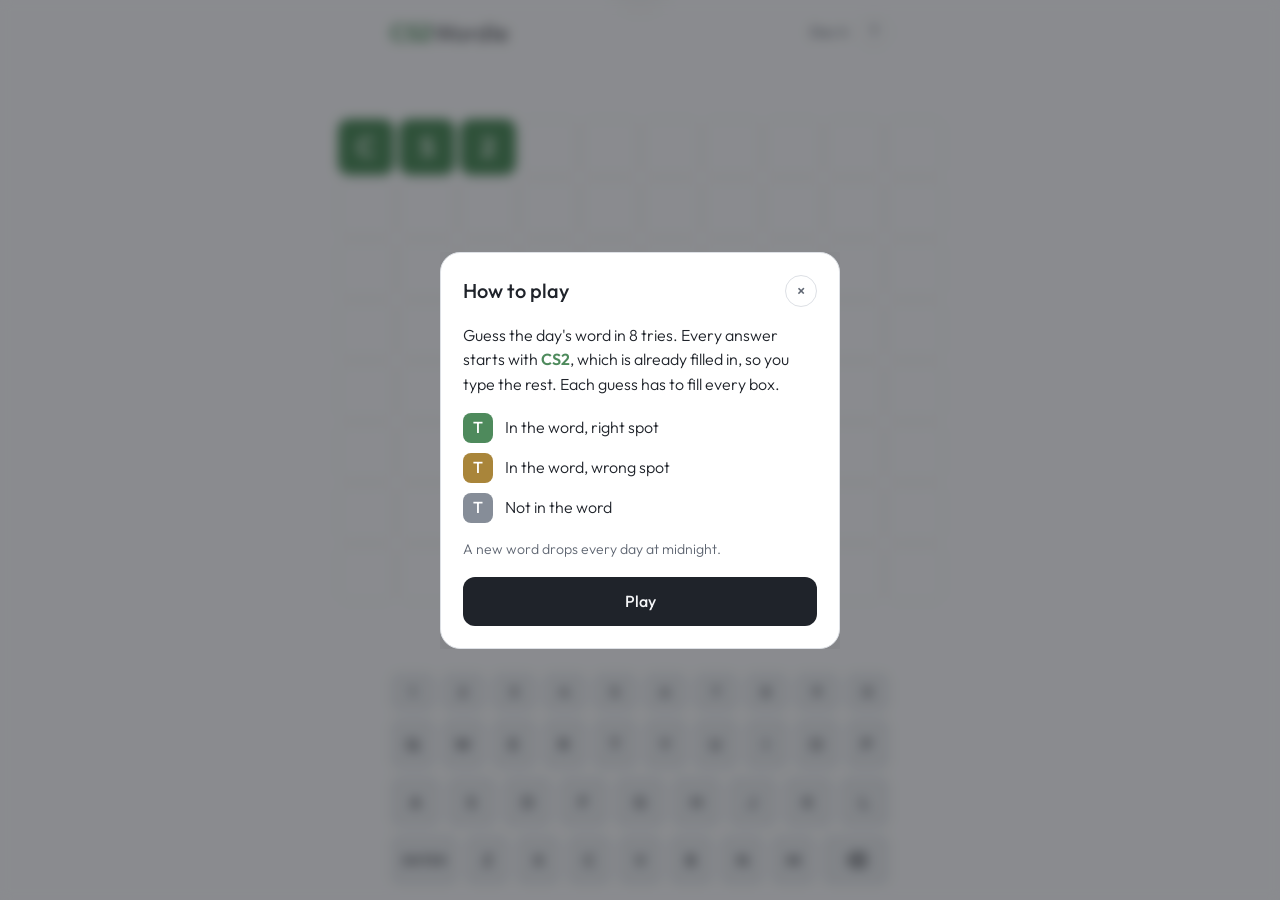
<file: index.html>
<!doctype html>
<html lang="en">
<head>
  <meta charset="utf-8">
  <meta name="viewport" content="width=device-width, initial-scale=1, viewport-fit=cover">
  <meta name="theme-color" content="#f4f5f7" media="(prefers-color-scheme: light)">
  <meta name="theme-color" content="#15171c" media="(prefers-color-scheme: dark)">
  <title>CS2Wordle</title>
  <link rel="preconnect" href="https://fonts.googleapis.com">
  <link rel="preconnect" href="https://fonts.gstatic.com" crossorigin>
  <link rel="stylesheet" href="https://fonts.googleapis.com/css2?family=Outfit:wght@300;400;500;600&display=swap">
  <link rel="stylesheet" href="style.css?v=9">
</head>
<body>
  <header class="top">
    <h1 class="brand"><span class="brand-tag">CS2</span>Wordle</h1>
    <div class="top-actions">
      <span id="date" class="chip"></span>
      <button id="help-btn" class="icon-btn" type="button" aria-label="How to play">?</button>
    </div>
  </header>

  <div id="toast" role="status" aria-live="polite"></div>
  <div id="peek" role="status" aria-live="polite"></div>

  <section id="result" class="result" hidden aria-live="polite">
    <p id="result-title" class="result-title"></p>
    <p id="result-msg" class="result-msg"></p>
    <p class="result-next">Next word in <span id="countdown"></span></p>
  </section>

  <main id="board" aria-label="Guesses"></main>

  <div id="keyboard" aria-label="Keyboard"></div>

  <dialog id="help" aria-labelledby="help-title">
    <div class="help-card" tabindex="-1" autofocus>
      <div class="help-head">
        <h2 id="help-title">How to play</h2>
        <button class="icon-btn" type="button" data-close aria-label="Close">&times;</button>
      </div>
      <p>Guess the day's word in 8 tries. Every answer starts with <strong>CS2</strong>, which is already filled in, so you type the rest. Each guess has to fill every box.</p>
      <ul class="help-examples">
        <li><span class="mini correct">T</span> In the word, right spot</li>
        <li><span class="mini present">T</span> In the word, wrong spot</li>
        <li><span class="mini absent">T</span> Not in the word</li>
      </ul>
      <p class="help-foot">A new word drops every day at midnight.</p>
      <button class="primary-btn" type="button" data-close>Play</button>
    </div>
  </dialog>

  <script src="words.js?v=9"></script>
  <script src="game.js?v=9"></script>
</body>
</html>
</file>
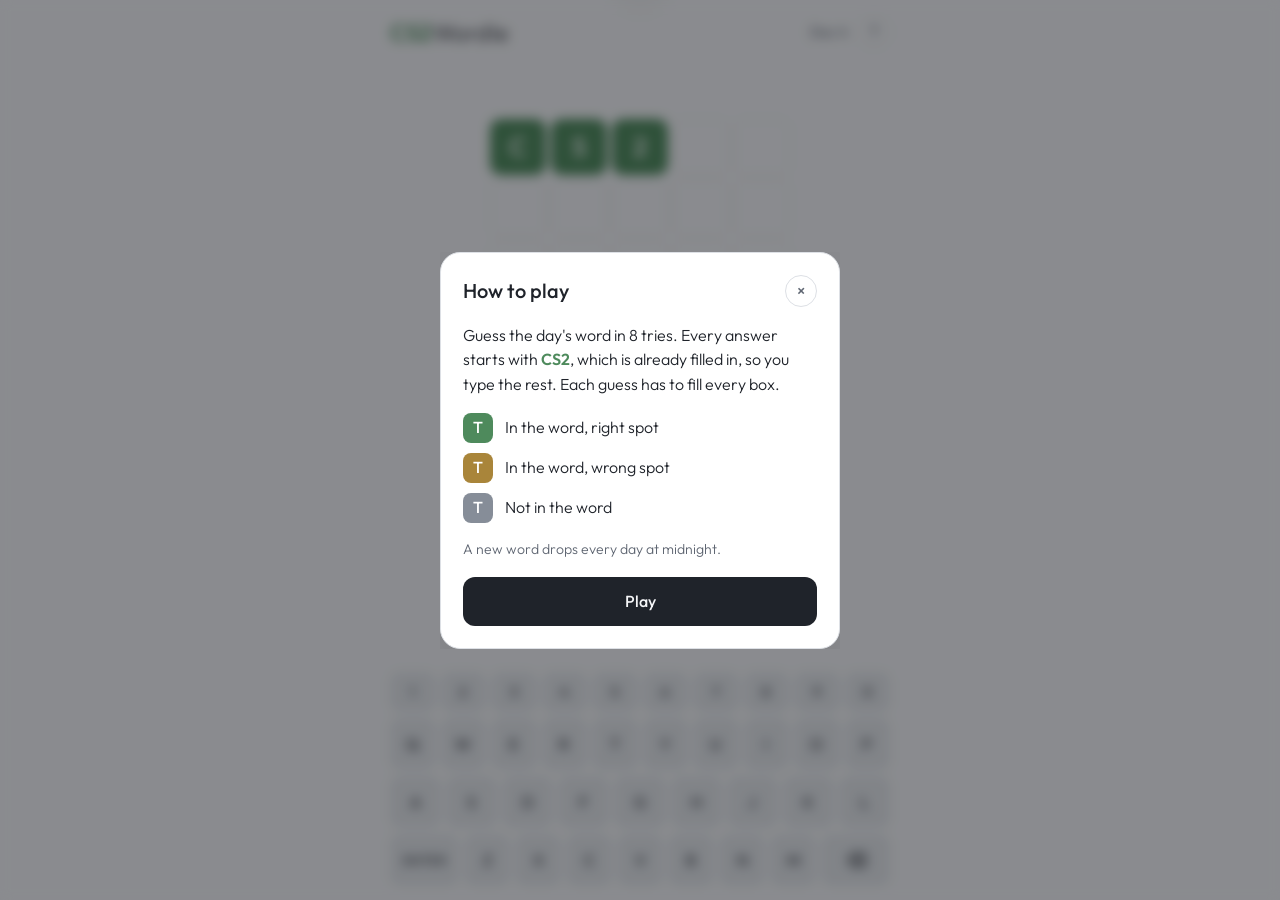
<file: secret/index.html>
<!doctype html>
<html lang="en">
<head>
  <meta charset="utf-8">
  <meta name="viewport" content="width=device-width, initial-scale=1, viewport-fit=cover">
  <meta name="theme-color" content="#f4f5f7" media="(prefers-color-scheme: light)">
  <meta name="theme-color" content="#15171c" media="(prefers-color-scheme: dark)">
  <title>CS2Wordle</title>
  <link rel="preconnect" href="https://fonts.googleapis.com">
  <link rel="preconnect" href="https://fonts.gstatic.com" crossorigin>
  <link rel="stylesheet" href="https://fonts.googleapis.com/css2?family=Outfit:wght@300;400;500;600&display=swap">
  <link rel="stylesheet" href="../style.css?v=9">
</head>
<body>
  <header class="top">
    <h1 class="brand"><span class="brand-tag">CS2</span>Wordle</h1>
    <div class="top-actions">
      <span id="date" class="chip"></span>
      <button id="help-btn" class="icon-btn" type="button" aria-label="How to play">?</button>
    </div>
  </header>

  <div id="toast" role="status" aria-live="polite"></div>
  <div id="peek" role="status" aria-live="polite"></div>

  <section id="result" class="result" hidden aria-live="polite">
    <p id="result-title" class="result-title"></p>
    <p id="result-msg" class="result-msg"></p>
    <p class="result-next">Next word in <span id="countdown"></span></p>
  </section>

  <main id="board" aria-label="Guesses"></main>

  <div id="keyboard" aria-label="Keyboard"></div>

  <dialog id="help" aria-labelledby="help-title">
    <div class="help-card" tabindex="-1" autofocus>
      <div class="help-head">
        <h2 id="help-title">How to play</h2>
        <button class="icon-btn" type="button" data-close aria-label="Close">&times;</button>
      </div>
      <p>Guess the day's word in 8 tries. Every answer starts with <strong>CS2</strong>, which is already filled in, so you type the rest. Each guess has to fill every box.</p>
      <ul class="help-examples">
        <li><span class="mini correct">T</span> In the word, right spot</li>
        <li><span class="mini present">T</span> In the word, wrong spot</li>
        <li><span class="mini absent">T</span> Not in the word</li>
      </ul>
      <p class="help-foot">A new word drops every day at midnight.</p>
      <button class="primary-btn" type="button" data-close>Play</button>
    </div>
  </dialog>

  <script>window.FIXED_ANSWER = "CS250";</script>
  <script src="../words.js?v=9"></script>
  <script src="../game.js?v=9"></script>
</body>
</html>
</file>
<file: style.css>
/* Layout: one screen tall. A quiet header, the board in the middle (it
   scrolls when the rows don't fit), the keyboard pinned to the bottom.
   Calm and minimal: soft neutrals, one typeface, thin lines, little chrome.
   Follows the device's light or dark setting. */
:root {
  color-scheme: light;
  --bg: #f4f5f7;
  --surface: #ffffff;
  --surface-2: #eceef1;
  --line: #dde0e5;
  --line-strong: #b4b9c2;
  --fg: #1f232a;
  --muted: #5f6672;
  --correct: #4e8a5c;
  --accent-text: #4e8a5c;
  --present: #a9853a;
  --absent: #868d98;
  --absent-fg: #ffffff;
  --key: #e4e7eb;
  --key-hover: #d9dde2;
  --key-absent: #cfd3d9;
  --key-absent-fg: #6b7280;
  --on-color: #ffffff;
  --toast-bg: #1f232a;
  --toast-fg: #f4f5f7;
  --shadow: 0 10px 30px rgba(20, 24, 31, 0.08);

  --font: "Outfit", system-ui, -apple-system, "Segoe UI", Roboto, sans-serif;

  --gap: 5px;
  /* Overridden on #board by game.js to fit the screen. */
  --tile: 56px;
}

@media (prefers-color-scheme: dark) {
  :root {
    color-scheme: dark;
    --bg: #15171c;
    --surface: #1c1f25;
    --surface-2: #23262d;
    --line: #2c3038;
    --line-strong: #484e59;
    --fg: #e7e9ed;
    --muted: #8a909b;
    --correct: #4f8a5e;
    --accent-text: #6aa77a;
    --present: #a07f37;
    --absent: #2d3139;
    --absent-fg: #8f96a1;
    --key: #272b32;
    --key-hover: #30353d;
    --key-absent: #1e2127;
    --key-absent-fg: #7a808b;
    --toast-bg: #e7e9ed;
    --toast-fg: #15171c;
    --shadow: 0 10px 30px rgba(0, 0, 0, 0.35);
  }
}

* { box-sizing: border-box; }

html { background: var(--bg); }

body {
  margin: 0;
  padding: env(safe-area-inset-top, 0px) 16px 0;
  background: var(--bg);
  color: var(--fg);
  font-family: var(--font);
  display: flex;
  flex-direction: column;
  align-items: center;
  height: 100vh;
  height: 100dvh;
  overflow: hidden;
  -webkit-tap-highlight-color: transparent;
}

button { font: inherit; color: inherit; cursor: pointer; }
button:focus-visible { outline: 2px solid var(--correct); outline-offset: 2px; }

/* ---------- Header ---------- */

.top {
  flex-shrink: 0;
  width: 100%;
  max-width: 500px;
  display: flex;
  align-items: center;
  justify-content: space-between;
  gap: 12px;
  padding: 16px 0 6px;
}

.brand {
  margin: 0;
  font-weight: 300;
  font-size: 1.45rem;
  letter-spacing: 0.01em;
}
.brand-tag { font-weight: 600; color: var(--accent-text); }

.top-actions { display: flex; align-items: center; gap: 10px; }

.chip {
  font-size: 0.9rem;
  color: var(--muted);
}

.icon-btn {
  width: 32px;
  height: 32px;
  padding: 0;
  border-radius: 50%;
  border: 1px solid var(--line);
  background: transparent;
  color: var(--muted);
  font-weight: 500;
  font-size: 0.95rem;
  line-height: 1;
  display: grid;
  place-items: center;
  transition: background 0.2s, color 0.2s;
}

/* ---------- Toast ---------- */

#toast {
  position: fixed;
  z-index: 10;
  top: calc(env(safe-area-inset-top, 0px) + 64px);
  left: 50%;
  transform: translate(-50%, -6px);
  opacity: 0;
  pointer-events: none;
  background: var(--toast-bg);
  color: var(--toast-fg);
  font-weight: 500;
  font-size: 0.9rem;
  border-radius: 999px;
  padding: 8px 16px;
  box-shadow: var(--shadow);
  transition: opacity 0.25s, transform 0.25s;
  white-space: nowrap;
}
#toast.show { opacity: 1; transform: translate(-50%, 0); }

/* ---------- Answer banner (secret code) ---------- */

#peek {
  position: fixed;
  z-index: 20;
  top: calc(env(safe-area-inset-top, 0px) + 12px);
  left: 50%;
  transform: translate(-50%, calc(-100% - 24px));
  display: flex;
  align-items: baseline;
  gap: 10px;
  max-width: calc(100vw - 32px);
  padding: 12px 20px;
  background: var(--surface);
  border: 1px solid var(--line);
  border-radius: 16px;
  box-shadow: var(--shadow);
  white-space: nowrap;
  pointer-events: none;
  transition: transform 0.4s ease;
}
#peek.show { transform: translate(-50%, 0); }
.peek-label { color: var(--muted); font-size: 0.85rem; }
#peek strong { font-weight: 600; font-size: 1.2rem; color: var(--accent-text); letter-spacing: 0.02em; }

/* ---------- Result card ---------- */

.result {
  flex-shrink: 0;
  width: 100%;
  max-width: 360px;
  margin-top: 10px;
  padding: 14px 16px;
  display: grid;
  gap: 3px;
  text-align: center;
  background: var(--surface);
  border: 1px solid var(--line);
  border-radius: 16px;
  box-shadow: var(--shadow);
  animation: rise 0.4s ease-out both;
}
.result[hidden] { display: none; }
.result p { margin: 0; }

.result-title { font-weight: 500; font-size: 1.15rem; color: var(--accent-text); }
.result.lost .result-title { color: var(--fg); }
.result-msg { color: var(--fg); font-weight: 300; }
.result-next { color: var(--muted); font-size: 0.85rem; margin-top: 4px !important; }
#countdown { font-weight: 500; color: var(--fg); font-variant-numeric: tabular-nums; }

/* ---------- Board ---------- */

#board {
  flex: 1 1 auto;
  min-height: 0;
  width: 100%;
  overflow-x: hidden;
  overflow-y: auto;
  display: flex;
  flex-direction: column;
  align-items: center;
  gap: var(--gap);
  padding: 14px 0;
  /* Soft fade at the edges when the rows have to scroll. */
  -webkit-mask-image: linear-gradient(transparent, #000 12px, #000 calc(100% - 12px), transparent);
  mask-image: linear-gradient(transparent, #000 12px, #000 calc(100% - 12px), transparent);
}
/* Centre the rows vertically when they fit, without breaking scrolling. */
#board::before, #board::after { content: ""; flex: 1 0 0; }

.row {
  display: flex;
  gap: var(--gap);
  flex-shrink: 0;
}

.tile {
  width: var(--tile);
  height: var(--tile);
  display: grid;
  place-items: center;
  border-radius: calc(var(--tile) * 0.2);
  border: 1.5px solid var(--line);
  font-weight: 500;
  font-size: calc(var(--tile) * 0.46);
  line-height: 1;
  text-transform: uppercase;
  user-select: none;
}

.tile.filled { border-color: var(--line-strong); }

.tile.correct, .tile.present, .tile.absent { border-color: transparent; color: var(--on-color); }
.tile.correct { background: var(--correct); }
.tile.present { background: var(--present); }
.tile.absent  { background: var(--absent); color: var(--absent-fg); }

.tile.pop { animation: pop 0.15s ease-out; }
.tile.reveal { animation: flip 0.5s ease both; }
.tile.reveal.win {
  animation-name: flip, hop;
  animation-duration: 0.5s, 0.6s;
  animation-timing-function: ease, ease-in-out;
  animation-fill-mode: both, none;
}
.row.shake { animation: shake 0.4s; }

/* ---------- Keyboard ---------- */

#keyboard {
  flex-shrink: 0;
  width: 100%;
  max-width: 500px;
  display: flex;
  flex-direction: column;
  gap: 6px;
  padding: 6px 0 calc(14px + env(safe-area-inset-bottom, 0px));
}

.kb-row { display: flex; gap: 5px; justify-content: center; }

.key {
  flex: 1;
  min-width: 0;
  height: 52px;
  padding: 0;
  border: 0;
  border-radius: 10px;
  background: var(--key);
  color: var(--fg);
  font-weight: 400;
  font-size: 1rem;
  display: grid;
  place-items: center;
  transition: background 0.2s, color 0.2s, transform 0.1s;
  touch-action: manipulation;
}
.key:active { transform: scale(0.96); }
.kb-row:first-child .key { height: 40px; font-size: 0.9rem; }
.key.wide { flex: 1.5; font-size: 0.8rem; letter-spacing: 0.04em; text-transform: uppercase; }
.key.correct { background: var(--correct); color: var(--on-color); }
.key.present { background: var(--present); color: var(--on-color); }
.key.absent  { background: var(--key-absent); color: var(--key-absent-fg); }

@media (hover: hover) {
  .key:hover { background: var(--key-hover); }
  .icon-btn:hover { background: var(--surface-2); color: var(--fg); }
  .key.correct:hover { background: var(--correct); }
  .key.present:hover { background: var(--present); }
  .key.absent:hover  { background: var(--key-absent); }
}

/* Narrow phones: keep the ENTER label from clipping. */
@media (max-width: 400px) {
  .key.wide { font-size: 0.72rem; letter-spacing: 0.02em; }
}

/* Short phones: a shorter keyboard leaves more room for the board. */
@media (max-height: 700px) {
  .key { height: 46px; }
  .kb-row:first-child .key { height: 36px; }
  .top { padding: 10px 0 4px; }
}

/* ---------- How-to-play dialog ---------- */

#help {
  border: 0;
  padding: 0;
  background: transparent;
  color: var(--fg);
  width: min(400px, calc(100vw - 32px));
  max-width: none;
}
#help::backdrop { background: rgba(10, 12, 16, 0.45); backdrop-filter: blur(6px); }
#help[open] .help-card { animation: rise 0.3s ease-out both; }

.help-card {
  background: var(--surface);
  border: 1px solid var(--line);
  border-radius: 20px;
  padding: 22px;
  display: grid;
  gap: 16px;
  line-height: 1.55;
  font-weight: 300;
  box-shadow: var(--shadow);
}
.help-card:focus { outline: none; }
.help-card p { margin: 0; }
.help-card strong { font-weight: 600; color: var(--accent-text); }

.help-head { display: flex; align-items: center; justify-content: space-between; }
.help-head h2 { margin: 0; font-weight: 500; font-size: 1.25rem; }

.help-examples { list-style: none; margin: 0; padding: 0; display: grid; gap: 10px; }
.help-examples li { display: flex; align-items: center; gap: 12px; }

.mini {
  width: 30px;
  height: 30px;
  border-radius: 8px;
  display: grid;
  place-items: center;
  font-weight: 500;
  color: var(--on-color);
  flex-shrink: 0;
}
.mini.correct { background: var(--correct); }
.mini.present { background: var(--present); }
.mini.absent  { background: var(--absent); color: var(--absent-fg); }

.help-foot { color: var(--muted); font-size: 0.88rem; }

.primary-btn {
  border: 0;
  border-radius: 12px;
  padding: 12px;
  background: var(--fg);
  color: var(--bg);
  font-weight: 500;
  font-size: 1rem;
  transition: opacity 0.2s;
}
.primary-btn:hover { opacity: 0.88; }

/* ---------- Motion ---------- */

@keyframes pop {
  from { transform: scale(0.9); }
  60%  { transform: scale(1.04); }
  to   { transform: scale(1); }
}
@keyframes flip {
  0%   { transform: rotateX(90deg); }
  100% { transform: rotateX(0); }
}
@keyframes hop {
  0%, 100% { transform: translateY(0); }
  45%      { transform: translateY(-14%); }
}
@keyframes shake {
  20%, 60% { transform: translateX(-5px); }
  40%, 80% { transform: translateX(5px); }
}
@keyframes rise {
  from { opacity: 0; transform: translateY(6px); }
  to   { opacity: 1; transform: translateY(0); }
}

@media (prefers-reduced-motion: reduce) {
  *, *::before, *::after { animation: none !important; transition: none !important; }
}
</file>
